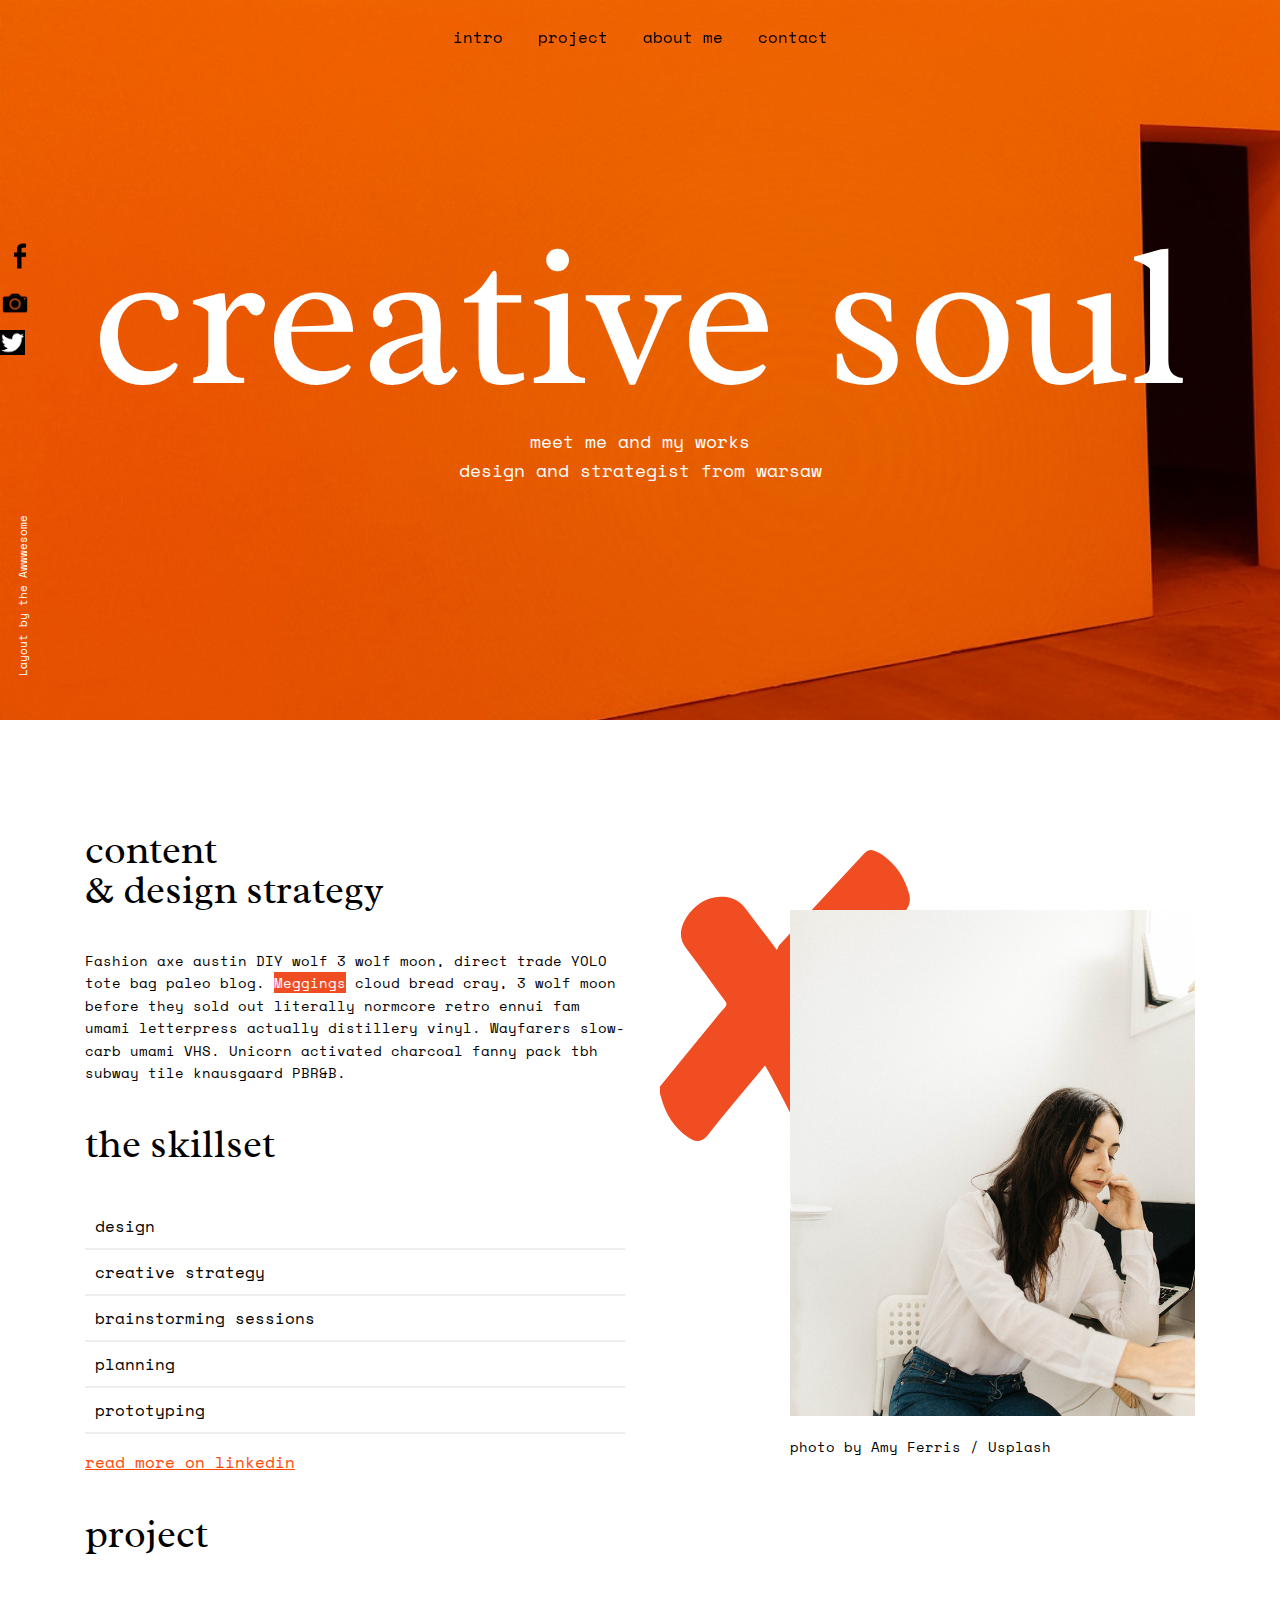
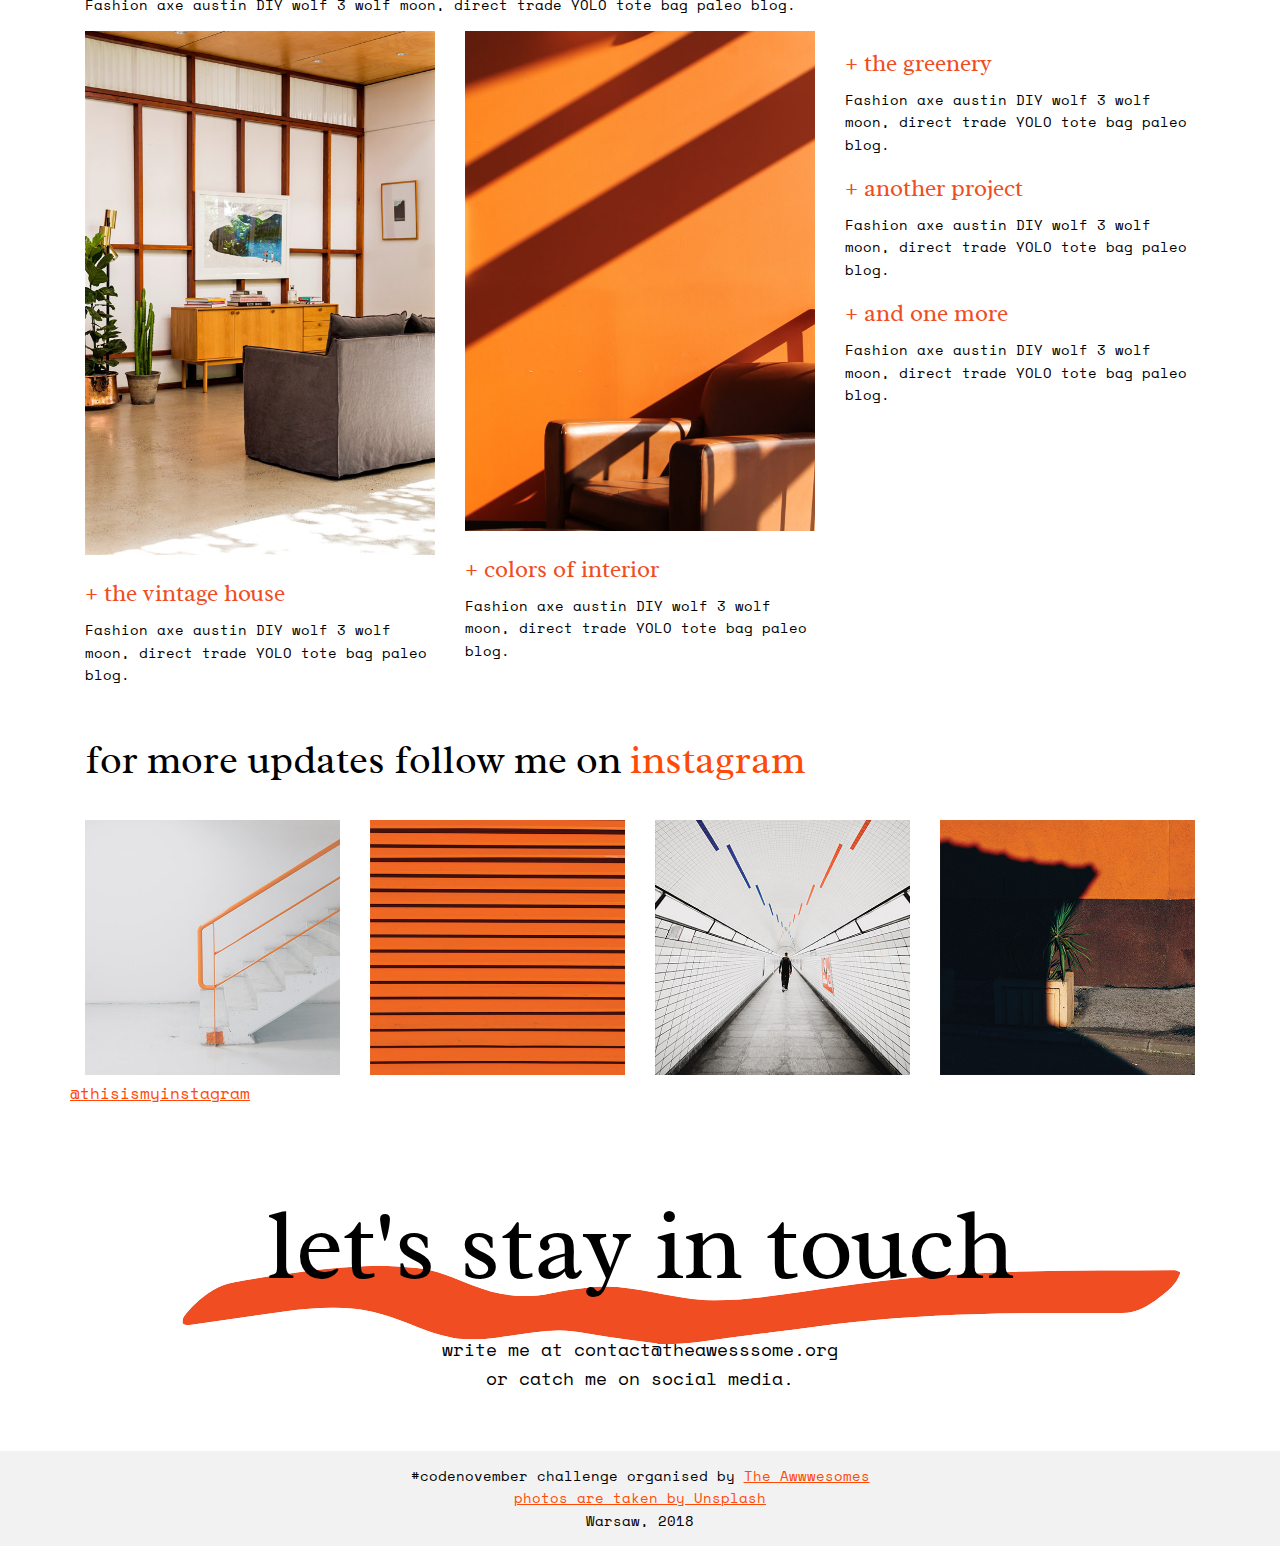
<file: index.html>
<!DOCTYPE html>
<html lang="en">
<head>
	<title>Orange by Aneta Wlodarczyk-Repeta</title>
	<meta charset="utf-8" />
	<meta name="viewport" content="width=device-width, initial-scale=1, user-scalable=no" />
	<link rel="stylesheet" type="text/css" href="css/grid.css">
	<link rel="stylesheet" type="text/css" href="css/style.css" />
	<link href="https://fonts.googleapis.com/css?family=Radley|Space+Mono" rel="stylesheet">
</head>

<body>
	<header>
		<nav>
			<ul>
				<li><a href="#intro">intro</a></li>
				<li><a href="#project">project</a></li>
				<li><a href="#about me">about me</a></li>
				<li><a href="#contact">contact</a></li>
			</ul>
		</nav>
		<h1>creative soul</h1>
		<p class="tagline">meet me and my works<br>design and strategist from Warsaw</p>
		<p class="layout_author">Layout by the Awwwesome</p>
	</header>
	
	<div class="socialmedia">
		<ul>
			<li><a href="https://facebook.com/theawwwesomes/" target="_blank"><img src="img/facebook.png" style="width:40px"/></a></li>
			<li><a href="https://instagram.com/theawwwesomes/" target="_blank"><img src="img/instagram.png" style="width:30px"/></a></li>
			<li><a href="https://twitter.com/the_awwwesomes/" target="_blank"><img src="img/twitter.png" style="width:25px"/></a></li>
		</ul>
	</div>
	
	<div class="container">
		<div class="row" id="intro">
			<div class="col-md-6">
				<h2>content<br>& design strategy</h2>
				<p>Fashion axe austin DIY wolf 3 wolf moon, direct trade YOLO tote bag paleo blog. <span class="meggings">Meggings</span> cloud bread cray, 3 wolf moon before they sold out literally normcore retro ennui fam umami letterpress actually distillery vinyl. Wayfarers slow-carb umami VHS.
				Unicorn activated charcoal fanny pack tbh subway tile knausgaard PBR&B.</p>

				<h2>the skillset</h2>
					<div class="list">
						<ul>
						<li>design</li>
						<li>creative strategy</li>
						<li>brainstorming sessions</li>
						<li>planning</li>
						<li>prototyping</li>
						</ul>
					</div>
				<a href="#">read more on linkedin</a>
			</div>
			
			<div class="col-md-5 offset-md-1">
				<div class="cross">
					<img src="img/author.jpg" alt="author">
					<p>photo by Amy Ferris / Usplash</p>
				</div>
			</div>
		</div>
		
		<div class="row" id="project">
			<div class="col-md-12">
				<h2>project</h2>
				<p>Fashion axe austin DIY wolf 3 wolf moon, direct trade YOLO tote bag paleo blog.</p>
			</div>
		</div>
		
		<div class="row">
			<div class="col-md-4">
				<img src="img/vintage-house.jpg" alt="vintage house">
				<h3>+ the vintage house</h3>
				<p>Fashion axe austin DIY wolf 3 wolf moon, direct trade YOLO tote bag paleo blog.</p>
			</div>
			
			<div class="col-md-4">
				<img src="img/colors-of-interior.jpg" alt="Colors of interior" style="height:500px">
				<h3>+ colors of interior</h3>
				<p>Fashion axe austin DIY wolf 3 wolf moon, direct trade YOLO tote bag paleo blog.</p>
			</div>
			
			<div class="col-md-4">
				<h3>+ the greenery</h3>
				<p>Fashion axe austin DIY wolf 3 wolf moon, direct trade YOLO tote bag paleo blog.</p>
				
				<h3>+ another project</h3>
				<p>Fashion axe austin DIY wolf 3 wolf moon, direct trade YOLO tote bag paleo blog.</p>
				
				<h3>+ and one more</h3>
				<p>Fashion axe austin DIY wolf 3 wolf moon, direct trade YOLO tote bag paleo blog.</p>
			</div>
		</div>
		
		<div class="row" id="about me">
			<div class="col-md-12">
				<h2>for more updates follow me on <a href="http://instagram.com/theawwwesomes" target="_blank" style="text-decoration:none"> instagram</a></h2>
			</div>
		</div>
		
		<div class="row">
			<div class="col-md-3">
				<img src="img/instagram1.jpg" alt="drabinka">
			</div>
			<div class="col-md-3">
				<img src="img/instagram2.jpg" alt="pomarańczowe paski">
			</div>
			<div class="col-md-3">
				<img src="img/instagram3.jpg" alt="tunel">
			</div>
			<div class="col-md-3">
				<img src="img/instagram4.jpg" alt="kwiatek">
			</div>
				<a href="http://instagram.com/theawwwesomes" target="_blank">@thisismyinstagram</a>
		</div>
		
		<div class="row contact" id="contact">
			<div class="col-md-12">
				<h2 class="contact-heading">let's stay in touch</h2>
				<p class="contact-tagline">write me at contact@theawesssome.org<br>or catch me on social media.</p>
			</div>
		</div>
	</div>
	
	<footer>
		<p>#codenovember challenge organised by <a href="http://instagram.com/theawwwesomes" target="_blank">The Awwwesomes</a><br><a href="https://unsplash.com/" target="_blank">photos are taken by Unsplash</a><br> Warsaw, 2018</p>
	</footer>
</body>
</html>
</file>
<file: css/style.css>
body{
	margin:0;
	font-family: 'Space Mono', monospace;
}

h1,h2,h3{
	font-family: 'Radley', serif;
	font-weight: normal;
	margin: 0;
	line-height: 1;
}

h2{
	 margin-top: 40px;
	 margin-bottom: 40px;
	 font-size: 40px;
	 color: #000000;
 }

h3{
	font-size: 24px;
	color: #F04D23;
	margin-top: 20px
}

p{
	font-size: 14px;
	line-height: 160%;
	font-weight: 200;
}

a{
  color: #FF4907;
  transition: all 0.7s ease-in-out;
}

a:hover {
	color: #fff;
	background-color: #E75D24;
}

nav{
	position: fixed;
	top: 0;
	z-index: 1;
}


nav ul{
	
	list-style-type: none;
	padding:0;
	margin:0;
	
}

nav li{
	display: inline-block;
	font-size: 16px;
	color: black;
	margin: 25px 12.5px 25px 12.5px;
}

nav li a{
	color: #000000;
	text-decoration: none;
}

nav li a:hover{
	text-decoration: none;
}

header h1 {
	font-size: 200px;
	color: white;
	letter-spacing: 1px;
}

header .tagline {
	text-transform: lowercase;
	font-size: 18px;
	color: white;
    font-weight: 400;
	margin-top:10px;
}
header .layout_author {
	position: absolute;
	transform: rotate(-90deg);
	transform-origin: 0 0;
    left: 15px;
	bottom: 15px;
	color: #fff;
	font-size: 11px;
}

header {
	height: 80vh;
	position: relative;
	display: flex;
    flex-direction: column;
    justify-content: center;
    align-items: center;
	text-align: center;
	background-image: url('../img/banner.jpg');
	background-size: cover;
	margin-bottom: 70px;
	background-attachment: fixed;	
}

.socialmedia {
	position: fixed;
	list-style-type: none;
	padding: 0px;
	line-height: 220%;
	top: 220px;
}

ul {
	padding: 0px;
} 

.list li{
	list-style-type: none;
	border-bottom: 2px solid #eee;
	padding: 10px;
}

.meggings {
	color: white;
	background-color: #F04D23;
	padding: 0px;
	margin: 0px;
	display: inline;
}

img {
	width: 100%;
}

.cross {
	position: relative;
	margin-left: 40px;
	padding-top: 120px;
}
.cross::before {
	content: url('../img/cross.svg');
	width: 250px;
	z-index: -1;
	position: absolute;
	left: -130px;
	top: 60px;
}

.contact {
	text-align: center;
	margin-top: 50px;
}
p.contact-tagline{
	font-size: 18px;
	margin-top: 30px;
}

h2.contact-heading{
	 font-size: 100px; 
	 position:relavite;
 }
 
h2.contact-heading::after{
	content: url('../img/line.svg');
	position: absolute;
	z-index: -1;
	width: 1000px;
	bottom: 50px;
	left: 110px;
	
}

footer {
	width: auto;
	background: #F2F2F2;
	font-size: 14px;
	display: flex;
    flex-direction: column;
    justify-content: center;
    align-items: center;
	text-align: center;
	margin-top: 40px;
	line-height: 160%;
}
</file>
<file: css/grid.css>
/*!
 * Bootstrap Grid v4.1.3 (https://getbootstrap.com/)
 * Copyright 2011-2018 The Bootstrap Authors
 * Copyright 2011-2018 Twitter, Inc.
 * Licensed under MIT (https://github.com/twbs/bootstrap/blob/master/LICENSE)
 */
@-ms-viewport {
  width: device-width;
}

html {
  box-sizing: border-box;
  -ms-overflow-style: scrollbar;
}

*,
*::before,
*::after {
  box-sizing: inherit;
}

.container {
  width: 100%;
  padding-right: 15px;
  padding-left: 15px;
  margin-right: auto;
  margin-left: auto;
}

@media (min-width: 576px) {
  .container {
    max-width: 540px;
  }
  
}

@media (min-width: 768px) {
  .container {
    max-width: 720px;
  }
}

@media (min-width: 992px) {
  .container {
    max-width: 960px;
  }
}

@media (min-width: 1200px) {
  .container {
    max-width: 1140px;
  }
}


.container-fluid {
  width: 100%;
  padding-right: 15px;
  padding-left: 15px;
  margin-right: auto;
  margin-left: auto;
}

.row {
  display: -ms-flexbox;
  display: flex;
  -ms-flex-wrap: wrap;
  flex-wrap: wrap;
  margin-right: -15px;
  margin-left: -15px;
}

.no-gutters {
  margin-right: 0;
  margin-left: 0;
}

.no-gutters > .col,
.no-gutters > [class*="col-"] {
  padding-right: 0;
  padding-left: 0;
}

.col-1, .col-2, .col-3, .col-4, .col-5, .col-6, .col-7, .col-8, .col-9, .col-10, .col-11, .col-12, .col,
.col-auto, .col-sm-1, .col-sm-2, .col-sm-3, .col-sm-4, .col-sm-5, .col-sm-6, .col-sm-7, .col-sm-8, .col-sm-9, .col-sm-10, .col-sm-11, .col-sm-12, .col-sm,
.col-sm-auto, .col-md-1, .col-md-2, .col-md-3, .col-md-4, .col-md-5, .col-md-6, .col-md-7, .col-md-8, .col-md-9, .col-md-10, .col-md-11, .col-md-12, .col-md,
.col-md-auto, .col-lg-1, .col-lg-2, .col-lg-3, .col-lg-4, .col-lg-5, .col-lg-6, .col-lg-7, .col-lg-8, .col-lg-9, .col-lg-10, .col-lg-11, .col-lg-12, .col-lg,
.col-lg-auto, .col-xl-1, .col-xl-2, .col-xl-3, .col-xl-4, .col-xl-5, .col-xl-6, .col-xl-7, .col-xl-8, .col-xl-9, .col-xl-10, .col-xl-11, .col-xl-12, .col-xl,
.col-xl-auto {
  position: relative;
  width: 100%;
  min-height: 1px;
  padding-right: 15px;
  padding-left: 15px;
}

.col {
  -ms-flex-preferred-size: 0;
  flex-basis: 0;
  -ms-flex-positive: 1;
  flex-grow: 1;
  max-width: 100%;
}

.col-auto {
  -ms-flex: 0 0 auto;
  flex: 0 0 auto;
  width: auto;
  max-width: none;
}

.col-1 {
  -ms-flex: 0 0 8.333333%;
  flex: 0 0 8.333333%;
  max-width: 8.333333%;
}

.col-2 {
  -ms-flex: 0 0 16.666667%;
  flex: 0 0 16.666667%;
  max-width: 16.666667%;
}

.col-3 {
  -ms-flex: 0 0 25%;
  flex: 0 0 25%;
  max-width: 25%;
}

.col-4 {
  -ms-flex: 0 0 33.333333%;
  flex: 0 0 33.333333%;
  max-width: 33.333333%;
}

.col-5 {
  -ms-flex: 0 0 41.666667%;
  flex: 0 0 41.666667%;
  max-width: 41.666667%;
}

.col-6 {
  -ms-flex: 0 0 50%;
  flex: 0 0 50%;
  max-width: 50%;
}

.col-7 {
  -ms-flex: 0 0 58.333333%;
  flex: 0 0 58.333333%;
  max-width: 58.333333%;
}

.col-8 {
  -ms-flex: 0 0 66.666667%;
  flex: 0 0 66.666667%;
  max-width: 66.666667%;
}

.col-9 {
  -ms-flex: 0 0 75%;
  flex: 0 0 75%;
  max-width: 75%;
}

.col-10 {
  -ms-flex: 0 0 83.333333%;
  flex: 0 0 83.333333%;
  max-width: 83.333333%;
}

.col-11 {
  -ms-flex: 0 0 91.666667%;
  flex: 0 0 91.666667%;
  max-width: 91.666667%;
}

.col-12 {
  -ms-flex: 0 0 100%;
  flex: 0 0 100%;
  max-width: 100%;
}

.order-first {
  -ms-flex-order: -1;
  order: -1;
}

.order-last {
  -ms-flex-order: 13;
  order: 13;
}

.order-0 {
  -ms-flex-order: 0;
  order: 0;
}

.order-1 {
  -ms-flex-order: 1;
  order: 1;
}

.order-2 {
  -ms-flex-order: 2;
  order: 2;
}

.order-3 {
  -ms-flex-order: 3;
  order: 3;
}

.order-4 {
  -ms-flex-order: 4;
  order: 4;
}

.order-5 {
  -ms-flex-order: 5;
  order: 5;
}

.order-6 {
  -ms-flex-order: 6;
  order: 6;
}

.order-7 {
  -ms-flex-order: 7;
  order: 7;
}

.order-8 {
  -ms-flex-order: 8;
  order: 8;
}

.order-9 {
  -ms-flex-order: 9;
  order: 9;
}

.order-10 {
  -ms-flex-order: 10;
  order: 10;
}

.order-11 {
  -ms-flex-order: 11;
  order: 11;
}

.order-12 {
  -ms-flex-order: 12;
  order: 12;
}

.offset-1 {
  margin-left: 8.333333%;
}

.offset-2 {
  margin-left: 16.666667%;
}

.offset-3 {
  margin-left: 25%;
}

.offset-4 {
  margin-left: 33.333333%;
}

.offset-5 {
  margin-left: 41.666667%;
}

.offset-6 {
  margin-left: 50%;
}

.offset-7 {
  margin-left: 58.333333%;
}

.offset-8 {
  margin-left: 66.666667%;
}

.offset-9 {
  margin-left: 75%;
}

.offset-10 {
  margin-left: 83.333333%;
}

.offset-11 {
  margin-left: 91.666667%;
}

@media (min-width: 576px) {
  .col-sm {
    -ms-flex-preferred-size: 0;
    flex-basis: 0;
    -ms-flex-positive: 1;
    flex-grow: 1;
    max-width: 100%;
  }
  .col-sm-auto {
    -ms-flex: 0 0 auto;
    flex: 0 0 auto;
    width: auto;
    max-width: none;
  }
  .col-sm-1 {
    -ms-flex: 0 0 8.333333%;
    flex: 0 0 8.333333%;
    max-width: 8.333333%;
  }
  .col-sm-2 {
    -ms-flex: 0 0 16.666667%;
    flex: 0 0 16.666667%;
    max-width: 16.666667%;
  }
  .col-sm-3 {
    -ms-flex: 0 0 25%;
    flex: 0 0 25%;
    max-width: 25%;
  }
  .col-sm-4 {
    -ms-flex: 0 0 33.333333%;
    flex: 0 0 33.333333%;
    max-width: 33.333333%;
  }
  .col-sm-5 {
    -ms-flex: 0 0 41.666667%;
    flex: 0 0 41.666667%;
    max-width: 41.666667%;
  }
  .col-sm-6 {
    -ms-flex: 0 0 50%;
    flex: 0 0 50%;
    max-width: 50%;
  }
  .col-sm-7 {
    -ms-flex: 0 0 58.333333%;
    flex: 0 0 58.333333%;
    max-width: 58.333333%;
  }
  .col-sm-8 {
    -ms-flex: 0 0 66.666667%;
    flex: 0 0 66.666667%;
    max-width: 66.666667%;
  }
  .col-sm-9 {
    -ms-flex: 0 0 75%;
    flex: 0 0 75%;
    max-width: 75%;
  }
  .col-sm-10 {
    -ms-flex: 0 0 83.333333%;
    flex: 0 0 83.333333%;
    max-width: 83.333333%;
  }
  .col-sm-11 {
    -ms-flex: 0 0 91.666667%;
    flex: 0 0 91.666667%;
    max-width: 91.666667%;
  }
  .col-sm-12 {
    -ms-flex: 0 0 100%;
    flex: 0 0 100%;
    max-width: 100%;
  }
  .order-sm-first {
    -ms-flex-order: -1;
    order: -1;
  }
  .order-sm-last {
    -ms-flex-order: 13;
    order: 13;
  }
  .order-sm-0 {
    -ms-flex-order: 0;
    order: 0;
  }
  .order-sm-1 {
    -ms-flex-order: 1;
    order: 1;
  }
  .order-sm-2 {
    -ms-flex-order: 2;
    order: 2;
  }
  .order-sm-3 {
    -ms-flex-order: 3;
    order: 3;
  }
  .order-sm-4 {
    -ms-flex-order: 4;
    order: 4;
  }
  .order-sm-5 {
    -ms-flex-order: 5;
    order: 5;
  }
  .order-sm-6 {
    -ms-flex-order: 6;
    order: 6;
  }
  .order-sm-7 {
    -ms-flex-order: 7;
    order: 7;
  }
  .order-sm-8 {
    -ms-flex-order: 8;
    order: 8;
  }
  .order-sm-9 {
    -ms-flex-order: 9;
    order: 9;
  }
  .order-sm-10 {
    -ms-flex-order: 10;
    order: 10;
  }
  .order-sm-11 {
    -ms-flex-order: 11;
    order: 11;
  }
  .order-sm-12 {
    -ms-flex-order: 12;
    order: 12;
  }
  .offset-sm-0 {
    margin-left: 0;
  }
  .offset-sm-1 {
    margin-left: 8.333333%;
  }
  .offset-sm-2 {
    margin-left: 16.666667%;
  }
  .offset-sm-3 {
    margin-left: 25%;
  }
  .offset-sm-4 {
    margin-left: 33.333333%;
  }
  .offset-sm-5 {
    margin-left: 41.666667%;
  }
  .offset-sm-6 {
    margin-left: 50%;
  }
  .offset-sm-7 {
    margin-left: 58.333333%;
  }
  .offset-sm-8 {
    margin-left: 66.666667%;
  }
  .offset-sm-9 {
    margin-left: 75%;
  }
  .offset-sm-10 {
    margin-left: 83.333333%;
  }
  .offset-sm-11 {
    margin-left: 91.666667%;
  }
}

@media (min-width: 768px) {
  .col-md {
    -ms-flex-preferred-size: 0;
    flex-basis: 0;
    -ms-flex-positive: 1;
    flex-grow: 1;
    max-width: 100%;
  }
  .col-md-auto {
    -ms-flex: 0 0 auto;
    flex: 0 0 auto;
    width: auto;
    max-width: none;
  }
  .col-md-1 {
    -ms-flex: 0 0 8.333333%;
    flex: 0 0 8.333333%;
    max-width: 8.333333%;
  }
  .col-md-2 {
    -ms-flex: 0 0 16.666667%;
    flex: 0 0 16.666667%;
    max-width: 16.666667%;
  }
  .col-md-3 {
    -ms-flex: 0 0 25%;
    flex: 0 0 25%;
    max-width: 25%;
  }
  .col-md-4 {
    -ms-flex: 0 0 33.333333%;
    flex: 0 0 33.333333%;
    max-width: 33.333333%;
  }
  .col-md-5 {
    -ms-flex: 0 0 41.666667%;
    flex: 0 0 41.666667%;
    max-width: 41.666667%;
  }
  .col-md-6 {
    -ms-flex: 0 0 50%;
    flex: 0 0 50%;
    max-width: 50%;
  }
  .col-md-7 {
    -ms-flex: 0 0 58.333333%;
    flex: 0 0 58.333333%;
    max-width: 58.333333%;
  }
  .col-md-8 {
    -ms-flex: 0 0 66.666667%;
    flex: 0 0 66.666667%;
    max-width: 66.666667%;
  }
  .col-md-9 {
    -ms-flex: 0 0 75%;
    flex: 0 0 75%;
    max-width: 75%;
  }
  .col-md-10 {
    -ms-flex: 0 0 83.333333%;
    flex: 0 0 83.333333%;
    max-width: 83.333333%;
  }
  .col-md-11 {
    -ms-flex: 0 0 91.666667%;
    flex: 0 0 91.666667%;
    max-width: 91.666667%;
  }
  .col-md-12 {
    -ms-flex: 0 0 100%;
    flex: 0 0 100%;
    max-width: 100%;
  }
  .order-md-first {
    -ms-flex-order: -1;
    order: -1;
  }
  .order-md-last {
    -ms-flex-order: 13;
    order: 13;
  }
  .order-md-0 {
    -ms-flex-order: 0;
    order: 0;
  }
  .order-md-1 {
    -ms-flex-order: 1;
    order: 1;
  }
  .order-md-2 {
    -ms-flex-order: 2;
    order: 2;
  }
  .order-md-3 {
    -ms-flex-order: 3;
    order: 3;
  }
  .order-md-4 {
    -ms-flex-order: 4;
    order: 4;
  }
  .order-md-5 {
    -ms-flex-order: 5;
    order: 5;
  }
  .order-md-6 {
    -ms-flex-order: 6;
    order: 6;
  }
  .order-md-7 {
    -ms-flex-order: 7;
    order: 7;
  }
  .order-md-8 {
    -ms-flex-order: 8;
    order: 8;
  }
  .order-md-9 {
    -ms-flex-order: 9;
    order: 9;
  }
  .order-md-10 {
    -ms-flex-order: 10;
    order: 10;
  }
  .order-md-11 {
    -ms-flex-order: 11;
    order: 11;
  }
  .order-md-12 {
    -ms-flex-order: 12;
    order: 12;
  }
  .offset-md-0 {
    margin-left: 0;
  }
  .offset-md-1 {
    margin-left: 8.333333%;
  }
  .offset-md-2 {
    margin-left: 16.666667%;
  }
  .offset-md-3 {
    margin-left: 25%;
  }
  .offset-md-4 {
    margin-left: 33.333333%;
  }
  .offset-md-5 {
    margin-left: 41.666667%;
  }
  .offset-md-6 {
    margin-left: 50%;
  }
  .offset-md-7 {
    margin-left: 58.333333%;
  }
  .offset-md-8 {
    margin-left: 66.666667%;
  }
  .offset-md-9 {
    margin-left: 75%;
  }
  .offset-md-10 {
    margin-left: 83.333333%;
  }
  .offset-md-11 {
    margin-left: 91.666667%;
  }
}

@media (min-width: 992px) {
  .col-lg {
    -ms-flex-preferred-size: 0;
    flex-basis: 0;
    -ms-flex-positive: 1;
    flex-grow: 1;
    max-width: 100%;
  }
  .col-lg-auto {
    -ms-flex: 0 0 auto;
    flex: 0 0 auto;
    width: auto;
    max-width: none;
  }
  .col-lg-1 {
    -ms-flex: 0 0 8.333333%;
    flex: 0 0 8.333333%;
    max-width: 8.333333%;
  }
  .col-lg-2 {
    -ms-flex: 0 0 16.666667%;
    flex: 0 0 16.666667%;
    max-width: 16.666667%;
  }
  .col-lg-3 {
    -ms-flex: 0 0 25%;
    flex: 0 0 25%;
    max-width: 25%;
  }
  .col-lg-4 {
    -ms-flex: 0 0 33.333333%;
    flex: 0 0 33.333333%;
    max-width: 33.333333%;
  }
  .col-lg-5 {
    -ms-flex: 0 0 41.666667%;
    flex: 0 0 41.666667%;
    max-width: 41.666667%;
  }
  .col-lg-6 {
    -ms-flex: 0 0 50%;
    flex: 0 0 50%;
    max-width: 50%;
  }
  .col-lg-7 {
    -ms-flex: 0 0 58.333333%;
    flex: 0 0 58.333333%;
    max-width: 58.333333%;
  }
  .col-lg-8 {
    -ms-flex: 0 0 66.666667%;
    flex: 0 0 66.666667%;
    max-width: 66.666667%;
  }
  .col-lg-9 {
    -ms-flex: 0 0 75%;
    flex: 0 0 75%;
    max-width: 75%;
  }
  .col-lg-10 {
    -ms-flex: 0 0 83.333333%;
    flex: 0 0 83.333333%;
    max-width: 83.333333%;
  }
  .col-lg-11 {
    -ms-flex: 0 0 91.666667%;
    flex: 0 0 91.666667%;
    max-width: 91.666667%;
  }
  .col-lg-12 {
    -ms-flex: 0 0 100%;
    flex: 0 0 100%;
    max-width: 100%;
  }
  .order-lg-first {
    -ms-flex-order: -1;
    order: -1;
  }
  .order-lg-last {
    -ms-flex-order: 13;
    order: 13;
  }
  .order-lg-0 {
    -ms-flex-order: 0;
    order: 0;
  }
  .order-lg-1 {
    -ms-flex-order: 1;
    order: 1;
  }
  .order-lg-2 {
    -ms-flex-order: 2;
    order: 2;
  }
  .order-lg-3 {
    -ms-flex-order: 3;
    order: 3;
  }
  .order-lg-4 {
    -ms-flex-order: 4;
    order: 4;
  }
  .order-lg-5 {
    -ms-flex-order: 5;
    order: 5;
  }
  .order-lg-6 {
    -ms-flex-order: 6;
    order: 6;
  }
  .order-lg-7 {
    -ms-flex-order: 7;
    order: 7;
  }
  .order-lg-8 {
    -ms-flex-order: 8;
    order: 8;
  }
  .order-lg-9 {
    -ms-flex-order: 9;
    order: 9;
  }
  .order-lg-10 {
    -ms-flex-order: 10;
    order: 10;
  }
  .order-lg-11 {
    -ms-flex-order: 11;
    order: 11;
  }
  .order-lg-12 {
    -ms-flex-order: 12;
    order: 12;
  }
  .offset-lg-0 {
    margin-left: 0;
  }
  .offset-lg-1 {
    margin-left: 8.333333%;
  }
  .offset-lg-2 {
    margin-left: 16.666667%;
  }
  .offset-lg-3 {
    margin-left: 25%;
  }
  .offset-lg-4 {
    margin-left: 33.333333%;
  }
  .offset-lg-5 {
    margin-left: 41.666667%;
  }
  .offset-lg-6 {
    margin-left: 50%;
  }
  .offset-lg-7 {
    margin-left: 58.333333%;
  }
  .offset-lg-8 {
    margin-left: 66.666667%;
  }
  .offset-lg-9 {
    margin-left: 75%;
  }
  .offset-lg-10 {
    margin-left: 83.333333%;
  }
  .offset-lg-11 {
    margin-left: 91.666667%;
  }
}

@media (min-width: 1200px) {
  .col-xl {
    -ms-flex-preferred-size: 0;
    flex-basis: 0;
    -ms-flex-positive: 1;
    flex-grow: 1;
    max-width: 100%;
  }
  .col-xl-auto {
    -ms-flex: 0 0 auto;
    flex: 0 0 auto;
    width: auto;
    max-width: none;
  }
  .col-xl-1 {
    -ms-flex: 0 0 8.333333%;
    flex: 0 0 8.333333%;
    max-width: 8.333333%;
  }
  .col-xl-2 {
    -ms-flex: 0 0 16.666667%;
    flex: 0 0 16.666667%;
    max-width: 16.666667%;
  }
  .col-xl-3 {
    -ms-flex: 0 0 25%;
    flex: 0 0 25%;
    max-width: 25%;
  }
  .col-xl-4 {
    -ms-flex: 0 0 33.333333%;
    flex: 0 0 33.333333%;
    max-width: 33.333333%;
  }
  .col-xl-5 {
    -ms-flex: 0 0 41.666667%;
    flex: 0 0 41.666667%;
    max-width: 41.666667%;
  }
  .col-xl-6 {
    -ms-flex: 0 0 50%;
    flex: 0 0 50%;
    max-width: 50%;
  }
  .col-xl-7 {
    -ms-flex: 0 0 58.333333%;
    flex: 0 0 58.333333%;
    max-width: 58.333333%;
  }
  .col-xl-8 {
    -ms-flex: 0 0 66.666667%;
    flex: 0 0 66.666667%;
    max-width: 66.666667%;
  }
  .col-xl-9 {
    -ms-flex: 0 0 75%;
    flex: 0 0 75%;
    max-width: 75%;
  }
  .col-xl-10 {
    -ms-flex: 0 0 83.333333%;
    flex: 0 0 83.333333%;
    max-width: 83.333333%;
  }
  .col-xl-11 {
    -ms-flex: 0 0 91.666667%;
    flex: 0 0 91.666667%;
    max-width: 91.666667%;
  }
  .col-xl-12 {
    -ms-flex: 0 0 100%;
    flex: 0 0 100%;
    max-width: 100%;
  }
  .order-xl-first {
    -ms-flex-order: -1;
    order: -1;
  }
  .order-xl-last {
    -ms-flex-order: 13;
    order: 13;
  }
  .order-xl-0 {
    -ms-flex-order: 0;
    order: 0;
  }
  .order-xl-1 {
    -ms-flex-order: 1;
    order: 1;
  }
  .order-xl-2 {
    -ms-flex-order: 2;
    order: 2;
  }
  .order-xl-3 {
    -ms-flex-order: 3;
    order: 3;
  }
  .order-xl-4 {
    -ms-flex-order: 4;
    order: 4;
  }
  .order-xl-5 {
    -ms-flex-order: 5;
    order: 5;
  }
  .order-xl-6 {
    -ms-flex-order: 6;
    order: 6;
  }
  .order-xl-7 {
    -ms-flex-order: 7;
    order: 7;
  }
  .order-xl-8 {
    -ms-flex-order: 8;
    order: 8;
  }
  .order-xl-9 {
    -ms-flex-order: 9;
    order: 9;
  }
  .order-xl-10 {
    -ms-flex-order: 10;
    order: 10;
  }
  .order-xl-11 {
    -ms-flex-order: 11;
    order: 11;
  }
  .order-xl-12 {
    -ms-flex-order: 12;
    order: 12;
  }
  .offset-xl-0 {
    margin-left: 0;
  }
  .offset-xl-1 {
    margin-left: 8.333333%;
  }
  .offset-xl-2 {
    margin-left: 16.666667%;
  }
  .offset-xl-3 {
    margin-left: 25%;
  }
  .offset-xl-4 {
    margin-left: 33.333333%;
  }
  .offset-xl-5 {
    margin-left: 41.666667%;
  }
  .offset-xl-6 {
    margin-left: 50%;
  }
  .offset-xl-7 {
    margin-left: 58.333333%;
  }
  .offset-xl-8 {
    margin-left: 66.666667%;
  }
  .offset-xl-9 {
    margin-left: 75%;
  }
  .offset-xl-10 {
    margin-left: 83.333333%;
  }
  .offset-xl-11 {
    margin-left: 91.666667%;
  }
}

.d-none {
  display: none !important;
}

.d-inline {
  display: inline !important;
}

.d-inline-block {
  display: inline-block !important;
}

.d-block {
  display: block !important;
}

.d-table {
  display: table !important;
}

.d-table-row {
  display: table-row !important;
}

.d-table-cell {
  display: table-cell !important;
}

.d-flex {
  display: -ms-flexbox !important;
  display: flex !important;
}

.d-inline-flex {
  display: -ms-inline-flexbox !important;
  display: inline-flex !important;
}

@media (min-width: 576px) {
  .d-sm-none {
    display: none !important;
  }
  .d-sm-inline {
    display: inline !important;
  }
  .d-sm-inline-block {
    display: inline-block !important;
  }
  .d-sm-block {
    display: block !important;
  }
  .d-sm-table {
    display: table !important;
  }
  .d-sm-table-row {
    display: table-row !important;
  }
  .d-sm-table-cell {
    display: table-cell !important;
  }
  .d-sm-flex {
    display: -ms-flexbox !important;
    display: flex !important;
  }
  .d-sm-inline-flex {
    display: -ms-inline-flexbox !important;
    display: inline-flex !important;
  }
}

@media (min-width: 768px) {
  .d-md-none {
    display: none !important;
  }
  .d-md-inline {
    display: inline !important;
  }
  .d-md-inline-block {
    display: inline-block !important;
  }
  .d-md-block {
    display: block !important;
  }
  .d-md-table {
    display: table !important;
  }
  .d-md-table-row {
    display: table-row !important;
  }
  .d-md-table-cell {
    display: table-cell !important;
  }
  .d-md-flex {
    display: -ms-flexbox !important;
    display: flex !important;
  }
  .d-md-inline-flex {
    display: -ms-inline-flexbox !important;
    display: inline-flex !important;
  }
}

@media (min-width: 992px) {
  .d-lg-none {
    display: none !important;
  }
  .d-lg-inline {
    display: inline !important;
  }
  .d-lg-inline-block {
    display: inline-block !important;
  }
  .d-lg-block {
    display: block !important;
  }
  .d-lg-table {
    display: table !important;
  }
  .d-lg-table-row {
    display: table-row !important;
  }
  .d-lg-table-cell {
    display: table-cell !important;
  }
  .d-lg-flex {
    display: -ms-flexbox !important;
    display: flex !important;
  }
  .d-lg-inline-flex {
    display: -ms-inline-flexbox !important;
    display: inline-flex !important;
  }
}

@media (min-width: 1200px) {
  .d-xl-none {
    display: none !important;
  }
  .d-xl-inline {
    display: inline !important;
  }
  .d-xl-inline-block {
    display: inline-block !important;
  }
  .d-xl-block {
    display: block !important;
  }
  .d-xl-table {
    display: table !important;
  }
  .d-xl-table-row {
    display: table-row !important;
  }
  .d-xl-table-cell {
    display: table-cell !important;
  }
  .d-xl-flex {
    display: -ms-flexbox !important;
    display: flex !important;
  }
  .d-xl-inline-flex {
    display: -ms-inline-flexbox !important;
    display: inline-flex !important;
  }
}

@media print {
  .d-print-none {
    display: none !important;
  }
  .d-print-inline {
    display: inline !important;
  }
  .d-print-inline-block {
    display: inline-block !important;
  }
  .d-print-block {
    display: block !important;
  }
  .d-print-table {
    display: table !important;
  }
  .d-print-table-row {
    display: table-row !important;
  }
  .d-print-table-cell {
    display: table-cell !important;
  }
  .d-print-flex {
    display: -ms-flexbox !important;
    display: flex !important;
  }
  .d-print-inline-flex {
    display: -ms-inline-flexbox !important;
    display: inline-flex !important;
  }
}

.flex-row {
  -ms-flex-direction: row !important;
  flex-direction: row !important;
}

.flex-column {
  -ms-flex-direction: column !important;
  flex-direction: column !important;
}

.flex-row-reverse {
  -ms-flex-direction: row-reverse !important;
  flex-direction: row-reverse !important;
}

.flex-column-reverse {
  -ms-flex-direction: column-reverse !important;
  flex-direction: column-reverse !important;
}

.flex-wrap {
  -ms-flex-wrap: wrap !important;
  flex-wrap: wrap !important;
}

.flex-nowrap {
  -ms-flex-wrap: nowrap !important;
  flex-wrap: nowrap !important;
}

.flex-wrap-reverse {
  -ms-flex-wrap: wrap-reverse !important;
  flex-wrap: wrap-reverse !important;
}

.flex-fill {
  -ms-flex: 1 1 auto !important;
  flex: 1 1 auto !important;
}

.flex-grow-0 {
  -ms-flex-positive: 0 !important;
  flex-grow: 0 !important;
}

.flex-grow-1 {
  -ms-flex-positive: 1 !important;
  flex-grow: 1 !important;
}

.flex-shrink-0 {
  -ms-flex-negative: 0 !important;
  flex-shrink: 0 !important;
}

.flex-shrink-1 {
  -ms-flex-negative: 1 !important;
  flex-shrink: 1 !important;
}

.justify-content-start {
  -ms-flex-pack: start !important;
  justify-content: flex-start !important;
}

.justify-content-end {
  -ms-flex-pack: end !important;
  justify-content: flex-end !important;
}

.justify-content-center {
  -ms-flex-pack: center !important;
  justify-content: center !important;
}

.justify-content-between {
  -ms-flex-pack: justify !important;
  justify-content: space-between !important;
}

.justify-content-around {
  -ms-flex-pack: distribute !important;
  justify-content: space-around !important;
}

.align-items-start {
  -ms-flex-align: start !important;
  align-items: flex-start !important;
}

.align-items-end {
  -ms-flex-align: end !important;
  align-items: flex-end !important;
}

.align-items-center {
  -ms-flex-align: center !important;
  align-items: center !important;
}

.align-items-baseline {
  -ms-flex-align: baseline !important;
  align-items: baseline !important;
}

.align-items-stretch {
  -ms-flex-align: stretch !important;
  align-items: stretch !important;
}

.align-content-start {
  -ms-flex-line-pack: start !important;
  align-content: flex-start !important;
}

.align-content-end {
  -ms-flex-line-pack: end !important;
  align-content: flex-end !important;
}

.align-content-center {
  -ms-flex-line-pack: center !important;
  align-content: center !important;
}

.align-content-between {
  -ms-flex-line-pack: justify !important;
  align-content: space-between !important;
}

.align-content-around {
  -ms-flex-line-pack: distribute !important;
  align-content: space-around !important;
}

.align-content-stretch {
  -ms-flex-line-pack: stretch !important;
  align-content: stretch !important;
}

.align-self-auto {
  -ms-flex-item-align: auto !important;
  align-self: auto !important;
}

.align-self-start {
  -ms-flex-item-align: start !important;
  align-self: flex-start !important;
}

.align-self-end {
  -ms-flex-item-align: end !important;
  align-self: flex-end !important;
}

.align-self-center {
  -ms-flex-item-align: center !important;
  align-self: center !important;
}

.align-self-baseline {
  -ms-flex-item-align: baseline !important;
  align-self: baseline !important;
}

.align-self-stretch {
  -ms-flex-item-align: stretch !important;
  align-self: stretch !important;
}

@media (min-width: 576px) {
  .flex-sm-row {
    -ms-flex-direction: row !important;
    flex-direction: row !important;
  }
  .flex-sm-column {
    -ms-flex-direction: column !important;
    flex-direction: column !important;
  }
  .flex-sm-row-reverse {
    -ms-flex-direction: row-reverse !important;
    flex-direction: row-reverse !important;
  }
  .flex-sm-column-reverse {
    -ms-flex-direction: column-reverse !important;
    flex-direction: column-reverse !important;
  }
  .flex-sm-wrap {
    -ms-flex-wrap: wrap !important;
    flex-wrap: wrap !important;
  }
  .flex-sm-nowrap {
    -ms-flex-wrap: nowrap !important;
    flex-wrap: nowrap !important;
  }
  .flex-sm-wrap-reverse {
    -ms-flex-wrap: wrap-reverse !important;
    flex-wrap: wrap-reverse !important;
  }
  .flex-sm-fill {
    -ms-flex: 1 1 auto !important;
    flex: 1 1 auto !important;
  }
  .flex-sm-grow-0 {
    -ms-flex-positive: 0 !important;
    flex-grow: 0 !important;
  }
  .flex-sm-grow-1 {
    -ms-flex-positive: 1 !important;
    flex-grow: 1 !important;
  }
  .flex-sm-shrink-0 {
    -ms-flex-negative: 0 !important;
    flex-shrink: 0 !important;
  }
  .flex-sm-shrink-1 {
    -ms-flex-negative: 1 !important;
    flex-shrink: 1 !important;
  }
  .justify-content-sm-start {
    -ms-flex-pack: start !important;
    justify-content: flex-start !important;
  }
  .justify-content-sm-end {
    -ms-flex-pack: end !important;
    justify-content: flex-end !important;
  }
  .justify-content-sm-center {
    -ms-flex-pack: center !important;
    justify-content: center !important;
  }
  .justify-content-sm-between {
    -ms-flex-pack: justify !important;
    justify-content: space-between !important;
  }
  .justify-content-sm-around {
    -ms-flex-pack: distribute !important;
    justify-content: space-around !important;
  }
  .align-items-sm-start {
    -ms-flex-align: start !important;
    align-items: flex-start !important;
  }
  .align-items-sm-end {
    -ms-flex-align: end !important;
    align-items: flex-end !important;
  }
  .align-items-sm-center {
    -ms-flex-align: center !important;
    align-items: center !important;
  }
  .align-items-sm-baseline {
    -ms-flex-align: baseline !important;
    align-items: baseline !important;
  }
  .align-items-sm-stretch {
    -ms-flex-align: stretch !important;
    align-items: stretch !important;
  }
  .align-content-sm-start {
    -ms-flex-line-pack: start !important;
    align-content: flex-start !important;
  }
  .align-content-sm-end {
    -ms-flex-line-pack: end !important;
    align-content: flex-end !important;
  }
  .align-content-sm-center {
    -ms-flex-line-pack: center !important;
    align-content: center !important;
  }
  .align-content-sm-between {
    -ms-flex-line-pack: justify !important;
    align-content: space-between !important;
  }
  .align-content-sm-around {
    -ms-flex-line-pack: distribute !important;
    align-content: space-around !important;
  }
  .align-content-sm-stretch {
    -ms-flex-line-pack: stretch !important;
    align-content: stretch !important;
  }
  .align-self-sm-auto {
    -ms-flex-item-align: auto !important;
    align-self: auto !important;
  }
  .align-self-sm-start {
    -ms-flex-item-align: start !important;
    align-self: flex-start !important;
  }
  .align-self-sm-end {
    -ms-flex-item-align: end !important;
    align-self: flex-end !important;
  }
  .align-self-sm-center {
    -ms-flex-item-align: center !important;
    align-self: center !important;
  }
  .align-self-sm-baseline {
    -ms-flex-item-align: baseline !important;
    align-self: baseline !important;
  }
  .align-self-sm-stretch {
    -ms-flex-item-align: stretch !important;
    align-self: stretch !important;
  }
}

@media (min-width: 768px) {
  .flex-md-row {
    -ms-flex-direction: row !important;
    flex-direction: row !important;
  }
  .flex-md-column {
    -ms-flex-direction: column !important;
    flex-direction: column !important;
  }
  .flex-md-row-reverse {
    -ms-flex-direction: row-reverse !important;
    flex-direction: row-reverse !important;
  }
  .flex-md-column-reverse {
    -ms-flex-direction: column-reverse !important;
    flex-direction: column-reverse !important;
  }
  .flex-md-wrap {
    -ms-flex-wrap: wrap !important;
    flex-wrap: wrap !important;
  }
  .flex-md-nowrap {
    -ms-flex-wrap: nowrap !important;
    flex-wrap: nowrap !important;
  }
  .flex-md-wrap-reverse {
    -ms-flex-wrap: wrap-reverse !important;
    flex-wrap: wrap-reverse !important;
  }
  .flex-md-fill {
    -ms-flex: 1 1 auto !important;
    flex: 1 1 auto !important;
  }
  .flex-md-grow-0 {
    -ms-flex-positive: 0 !important;
    flex-grow: 0 !important;
  }
  .flex-md-grow-1 {
    -ms-flex-positive: 1 !important;
    flex-grow: 1 !important;
  }
  .flex-md-shrink-0 {
    -ms-flex-negative: 0 !important;
    flex-shrink: 0 !important;
  }
  .flex-md-shrink-1 {
    -ms-flex-negative: 1 !important;
    flex-shrink: 1 !important;
  }
  .justify-content-md-start {
    -ms-flex-pack: start !important;
    justify-content: flex-start !important;
  }
  .justify-content-md-end {
    -ms-flex-pack: end !important;
    justify-content: flex-end !important;
  }
  .justify-content-md-center {
    -ms-flex-pack: center !important;
    justify-content: center !important;
  }
  .justify-content-md-between {
    -ms-flex-pack: justify !important;
    justify-content: space-between !important;
  }
  .justify-content-md-around {
    -ms-flex-pack: distribute !important;
    justify-content: space-around !important;
  }
  .align-items-md-start {
    -ms-flex-align: start !important;
    align-items: flex-start !important;
  }
  .align-items-md-end {
    -ms-flex-align: end !important;
    align-items: flex-end !important;
  }
  .align-items-md-center {
    -ms-flex-align: center !important;
    align-items: center !important;
  }
  .align-items-md-baseline {
    -ms-flex-align: baseline !important;
    align-items: baseline !important;
  }
  .align-items-md-stretch {
    -ms-flex-align: stretch !important;
    align-items: stretch !important;
  }
  .align-content-md-start {
    -ms-flex-line-pack: start !important;
    align-content: flex-start !important;
  }
  .align-content-md-end {
    -ms-flex-line-pack: end !important;
    align-content: flex-end !important;
  }
  .align-content-md-center {
    -ms-flex-line-pack: center !important;
    align-content: center !important;
  }
  .align-content-md-between {
    -ms-flex-line-pack: justify !important;
    align-content: space-between !important;
  }
  .align-content-md-around {
    -ms-flex-line-pack: distribute !important;
    align-content: space-around !important;
  }
  .align-content-md-stretch {
    -ms-flex-line-pack: stretch !important;
    align-content: stretch !important;
  }
  .align-self-md-auto {
    -ms-flex-item-align: auto !important;
    align-self: auto !important;
  }
  .align-self-md-start {
    -ms-flex-item-align: start !important;
    align-self: flex-start !important;
  }
  .align-self-md-end {
    -ms-flex-item-align: end !important;
    align-self: flex-end !important;
  }
  .align-self-md-center {
    -ms-flex-item-align: center !important;
    align-self: center !important;
  }
  .align-self-md-baseline {
    -ms-flex-item-align: baseline !important;
    align-self: baseline !important;
  }
  .align-self-md-stretch {
    -ms-flex-item-align: stretch !important;
    align-self: stretch !important;
  }
}

@media (min-width: 992px) {
  .flex-lg-row {
    -ms-flex-direction: row !important;
    flex-direction: row !important;
  }
  .flex-lg-column {
    -ms-flex-direction: column !important;
    flex-direction: column !important;
  }
  .flex-lg-row-reverse {
    -ms-flex-direction: row-reverse !important;
    flex-direction: row-reverse !important;
  }
  .flex-lg-column-reverse {
    -ms-flex-direction: column-reverse !important;
    flex-direction: column-reverse !important;
  }
  .flex-lg-wrap {
    -ms-flex-wrap: wrap !important;
    flex-wrap: wrap !important;
  }
  .flex-lg-nowrap {
    -ms-flex-wrap: nowrap !important;
    flex-wrap: nowrap !important;
  }
  .flex-lg-wrap-reverse {
    -ms-flex-wrap: wrap-reverse !important;
    flex-wrap: wrap-reverse !important;
  }
  .flex-lg-fill {
    -ms-flex: 1 1 auto !important;
    flex: 1 1 auto !important;
  }
  .flex-lg-grow-0 {
    -ms-flex-positive: 0 !important;
    flex-grow: 0 !important;
  }
  .flex-lg-grow-1 {
    -ms-flex-positive: 1 !important;
    flex-grow: 1 !important;
  }
  .flex-lg-shrink-0 {
    -ms-flex-negative: 0 !important;
    flex-shrink: 0 !important;
  }
  .flex-lg-shrink-1 {
    -ms-flex-negative: 1 !important;
    flex-shrink: 1 !important;
  }
  .justify-content-lg-start {
    -ms-flex-pack: start !important;
    justify-content: flex-start !important;
  }
  .justify-content-lg-end {
    -ms-flex-pack: end !important;
    justify-content: flex-end !important;
  }
  .justify-content-lg-center {
    -ms-flex-pack: center !important;
    justify-content: center !important;
  }
  .justify-content-lg-between {
    -ms-flex-pack: justify !important;
    justify-content: space-between !important;
  }
  .justify-content-lg-around {
    -ms-flex-pack: distribute !important;
    justify-content: space-around !important;
  }
  .align-items-lg-start {
    -ms-flex-align: start !important;
    align-items: flex-start !important;
  }
  .align-items-lg-end {
    -ms-flex-align: end !important;
    align-items: flex-end !important;
  }
  .align-items-lg-center {
    -ms-flex-align: center !important;
    align-items: center !important;
  }
  .align-items-lg-baseline {
    -ms-flex-align: baseline !important;
    align-items: baseline !important;
  }
  .align-items-lg-stretch {
    -ms-flex-align: stretch !important;
    align-items: stretch !important;
  }
  .align-content-lg-start {
    -ms-flex-line-pack: start !important;
    align-content: flex-start !important;
  }
  .align-content-lg-end {
    -ms-flex-line-pack: end !important;
    align-content: flex-end !important;
  }
  .align-content-lg-center {
    -ms-flex-line-pack: center !important;
    align-content: center !important;
  }
  .align-content-lg-between {
    -ms-flex-line-pack: justify !important;
    align-content: space-between !important;
  }
  .align-content-lg-around {
    -ms-flex-line-pack: distribute !important;
    align-content: space-around !important;
  }
  .align-content-lg-stretch {
    -ms-flex-line-pack: stretch !important;
    align-content: stretch !important;
  }
  .align-self-lg-auto {
    -ms-flex-item-align: auto !important;
    align-self: auto !important;
  }
  .align-self-lg-start {
    -ms-flex-item-align: start !important;
    align-self: flex-start !important;
  }
  .align-self-lg-end {
    -ms-flex-item-align: end !important;
    align-self: flex-end !important;
  }
  .align-self-lg-center {
    -ms-flex-item-align: center !important;
    align-self: center !important;
  }
  .align-self-lg-baseline {
    -ms-flex-item-align: baseline !important;
    align-self: baseline !important;
  }
  .align-self-lg-stretch {
    -ms-flex-item-align: stretch !important;
    align-self: stretch !important;
  }
}

@media (min-width: 1200px) {
  .flex-xl-row {
    -ms-flex-direction: row !important;
    flex-direction: row !important;
  }
  .flex-xl-column {
    -ms-flex-direction: column !important;
    flex-direction: column !important;
  }
  .flex-xl-row-reverse {
    -ms-flex-direction: row-reverse !important;
    flex-direction: row-reverse !important;
  }
  .flex-xl-column-reverse {
    -ms-flex-direction: column-reverse !important;
    flex-direction: column-reverse !important;
  }
  .flex-xl-wrap {
    -ms-flex-wrap: wrap !important;
    flex-wrap: wrap !important;
  }
  .flex-xl-nowrap {
    -ms-flex-wrap: nowrap !important;
    flex-wrap: nowrap !important;
  }
  .flex-xl-wrap-reverse {
    -ms-flex-wrap: wrap-reverse !important;
    flex-wrap: wrap-reverse !important;
  }
  .flex-xl-fill {
    -ms-flex: 1 1 auto !important;
    flex: 1 1 auto !important;
  }
  .flex-xl-grow-0 {
    -ms-flex-positive: 0 !important;
    flex-grow: 0 !important;
  }
  .flex-xl-grow-1 {
    -ms-flex-positive: 1 !important;
    flex-grow: 1 !important;
  }
  .flex-xl-shrink-0 {
    -ms-flex-negative: 0 !important;
    flex-shrink: 0 !important;
  }
  .flex-xl-shrink-1 {
    -ms-flex-negative: 1 !important;
    flex-shrink: 1 !important;
  }
  .justify-content-xl-start {
    -ms-flex-pack: start !important;
    justify-content: flex-start !important;
  }
  .justify-content-xl-end {
    -ms-flex-pack: end !important;
    justify-content: flex-end !important;
  }
  .justify-content-xl-center {
    -ms-flex-pack: center !important;
    justify-content: center !important;
  }
  .justify-content-xl-between {
    -ms-flex-pack: justify !important;
    justify-content: space-between !important;
  }
  .justify-content-xl-around {
    -ms-flex-pack: distribute !important;
    justify-content: space-around !important;
  }
  .align-items-xl-start {
    -ms-flex-align: start !important;
    align-items: flex-start !important;
  }
  .align-items-xl-end {
    -ms-flex-align: end !important;
    align-items: flex-end !important;
  }
  .align-items-xl-center {
    -ms-flex-align: center !important;
    align-items: center !important;
  }
  .align-items-xl-baseline {
    -ms-flex-align: baseline !important;
    align-items: baseline !important;
  }
  .align-items-xl-stretch {
    -ms-flex-align: stretch !important;
    align-items: stretch !important;
  }
  .align-content-xl-start {
    -ms-flex-line-pack: start !important;
    align-content: flex-start !important;
  }
  .align-content-xl-end {
    -ms-flex-line-pack: end !important;
    align-content: flex-end !important;
  }
  .align-content-xl-center {
    -ms-flex-line-pack: center !important;
    align-content: center !important;
  }
  .align-content-xl-between {
    -ms-flex-line-pack: justify !important;
    align-content: space-between !important;
  }
  .align-content-xl-around {
    -ms-flex-line-pack: distribute !important;
    align-content: space-around !important;
  }
  .align-content-xl-stretch {
    -ms-flex-line-pack: stretch !important;
    align-content: stretch !important;
  }
  .align-self-xl-auto {
    -ms-flex-item-align: auto !important;
    align-self: auto !important;
  }
  .align-self-xl-start {
    -ms-flex-item-align: start !important;
    align-self: flex-start !important;
  }
  .align-self-xl-end {
    -ms-flex-item-align: end !important;
    align-self: flex-end !important;
  }
  .align-self-xl-center {
    -ms-flex-item-align: center !important;
    align-self: center !important;
  }
  .align-self-xl-baseline {
    -ms-flex-item-align: baseline !important;
    align-self: baseline !important;
  }
  .align-self-xl-stretch {
    -ms-flex-item-align: stretch !important;
    align-self: stretch !important;
  }
}
/*# sourceMappingURL=bootstrap-grid.css.map */
</file>
